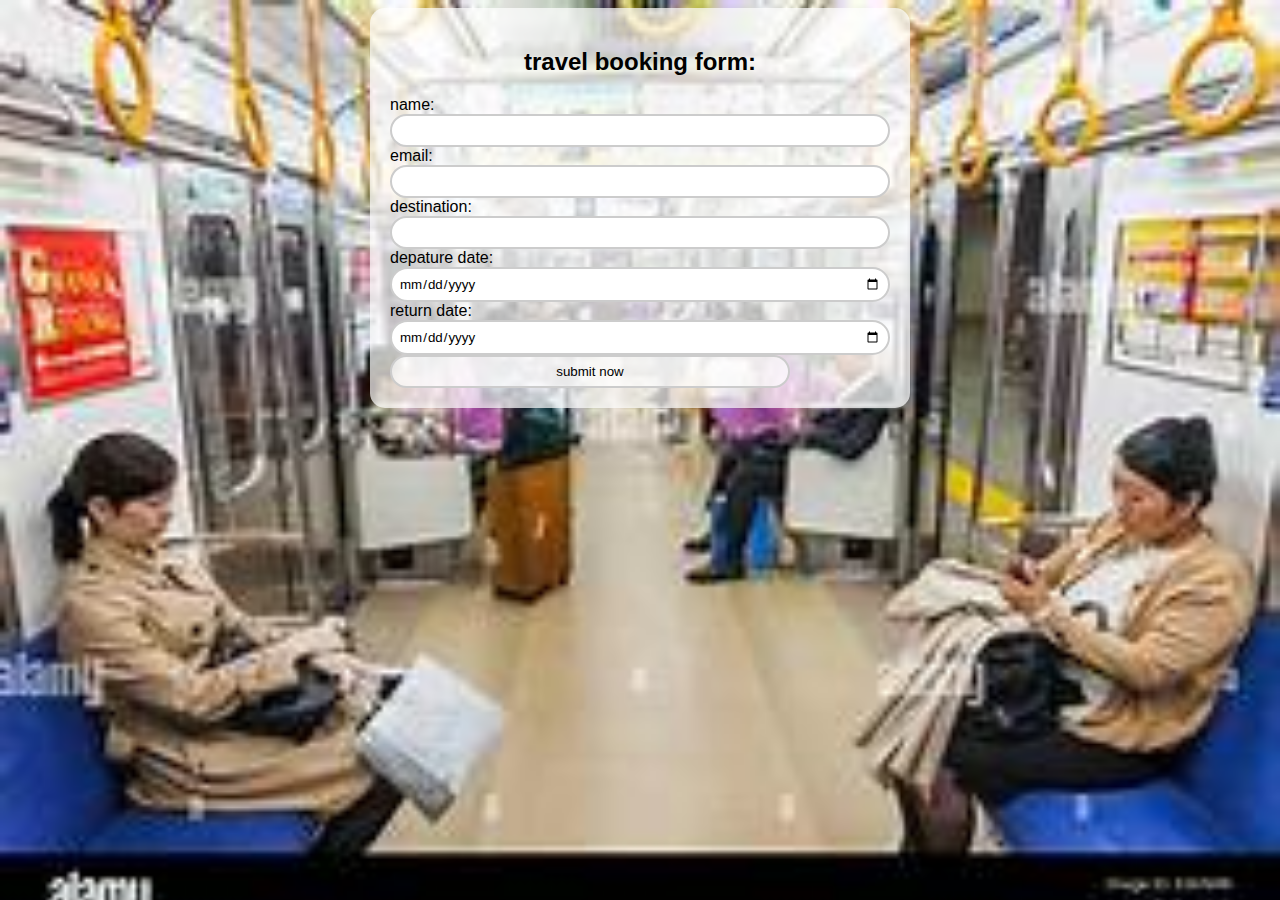
<file: index.html>
<!DOCTYPE html>
<html lang="en">

<head>

    <title>travel booking form</title>
    <link rel="stylesheet" href="train.css">

</head>

<body class="happy">
    <div>


        <div class="background">
            <div class="booking_form">
                <h2>travel booking form:</h2>
                <form>
                    <label for="name">name:</label>
                    <input type="text" name="name" id="name">


                    <label for="email">email:</label>
                    <input type="email" name="email" id="email">


                    <label for="destination">destination:</label>
                    <input type="text" name="destination" id="destination">

                    <label for="depature-date">depature date:</label>
                    <input type="date" name="depature-date" id="depature-date">


                    <label for="return_date">return date:</label>
                    <input type="date" name="return_date" id="return_date">


                   <a href="/details.html">                     

                   <input type="button" value="submit now" class=" booking_form ">
                </a>
                </form>
            </div>
        </div>
    </div>
    </div>
    </div>
</body>

</html>
</file>
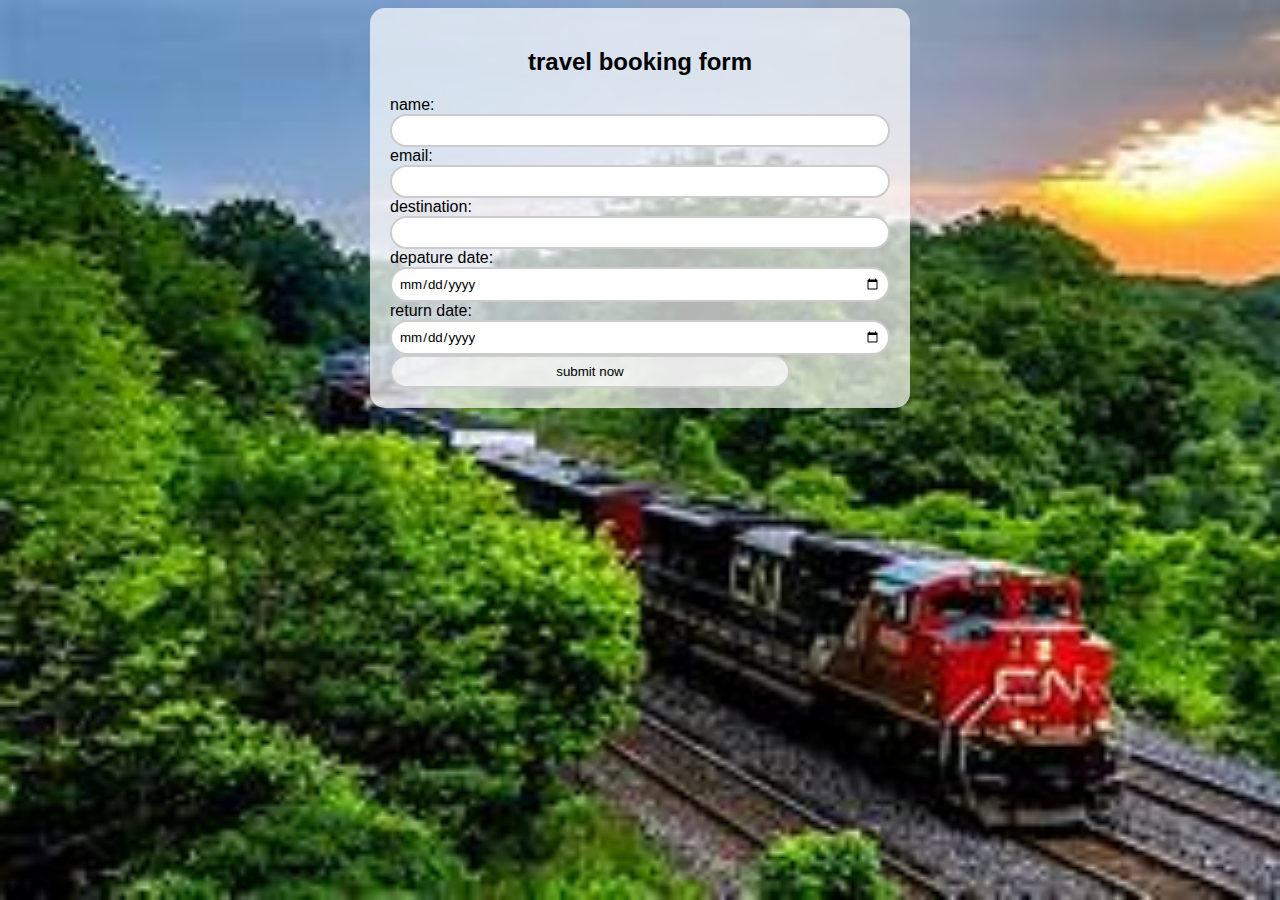
<file: train ticket/index.html>
<!DOCTYPE html>
<html lang="en">

<head>

    <title>travel booking form application</title>
    <link rel="stylesheet" href="train.css">

</head>

<body class="happy">
    <div>


        <div class="background">
            <div class="booking_form">
                <h2>travel booking form</h2>
                <form>
                    <label for="name">name:</label>
                    <input type="text" name="name" id="name">


                    <label for="email">email:</label>
                    <input type="email" name="email" id="email">


                    <label for="destination">destination:</label>
                    <input type="text" name="destination" id="destination">

                    <label for="depature-date">depature date:</label>
                    <input type="date" name="depature-date" id="depature-date">


                    <label for="return_date">return date:</label>
                    <input type="date" name="return_date" id="return_date">


                   <a href="/details.html">                     

                   <input type="button" value="submit now" class=" booking_form ">
                </a>
                </form>
            </div>
        </div>
    </div>
    </div>
    </div>
</body>

</html>
</file>
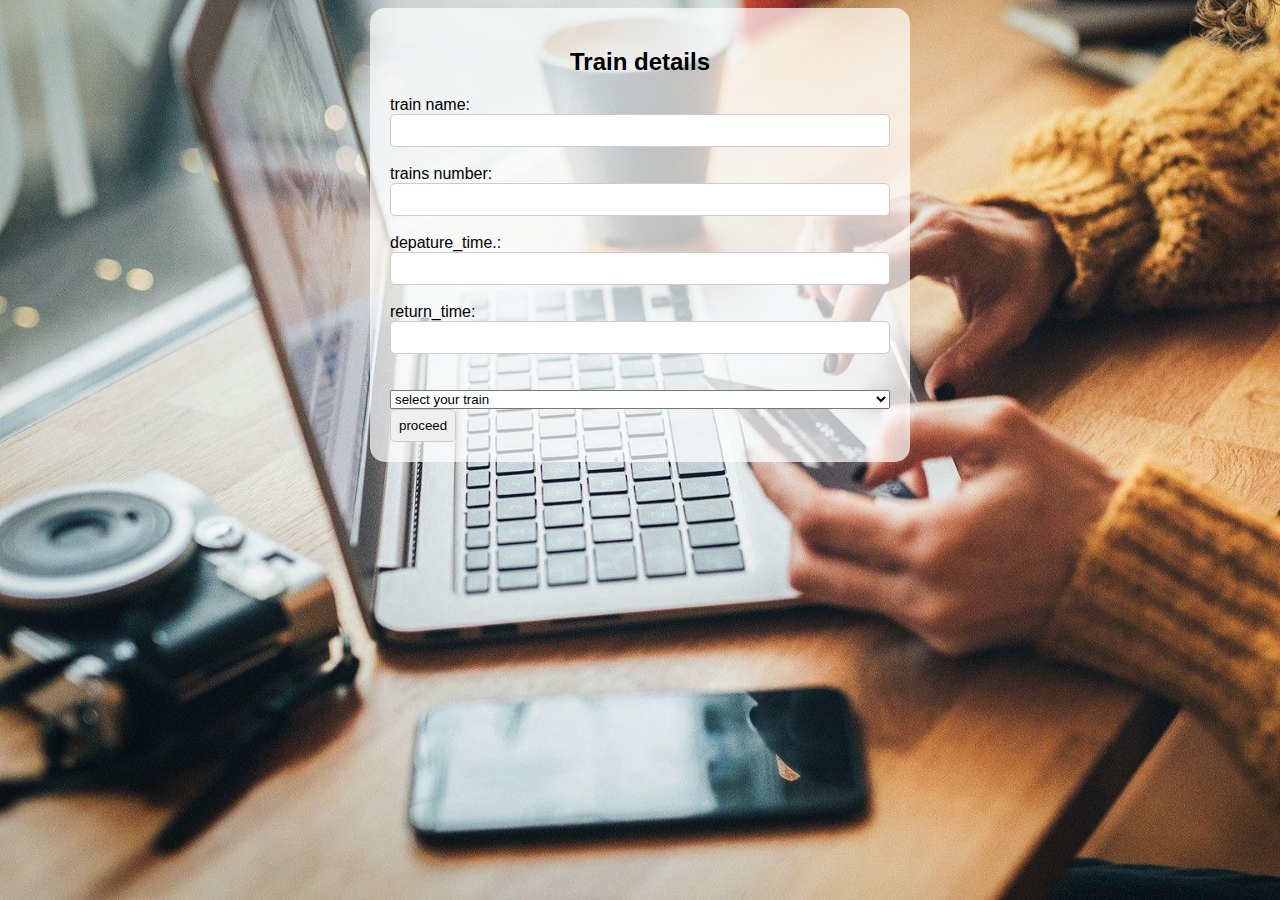
<file: details.html>
<!DOCTYPE html>
<html lang="en">

<head>
    <meta charset="UTF-8">
    <meta name="viewport" content="width=device-width, initial-scale=1.0">
    <title>train detailss</title>
    <link rel="stylesheet" href="train.css">
</head>

<body class="magic">
    <a href="passenger.html"></a>
    <div class="old">
        <div class="input_box">
            <h2>Train details</h2>
            <form>
                <label for="train name">train name:</label>
                <input type="text" name="name" id="name" placeholder="enter your train name">
                <br>


                <label for="train number">trains number:</label>
                <input type="text" id="number" placeholder="enter your train number">
                <br>

                <label for="depature_time">depature_time.: </label>
                <input type="text" name="depature_time" id="depature_time" placeholder="depature_time">
                <br>

                <label for="return_time">return_time:</label>
                <input type="text" name="return_time" id="return_time" placeholder="return_time">
                <br>
                <br>
                <select>
                    <option value="select your train">select your train</option>
                    <option value="train 1">train 1</option>
                    <option value="train 2">train 2</option>
                    <option value="train 3">train 3</option>
                    <br>
                </select>
                
                <a href="/passenger.html">                     

                    <input type="button" value="proceed" class=" ">
                 </a>


        </div>
    </div>
    </div>
    </form>







</body>

</html>
</file>
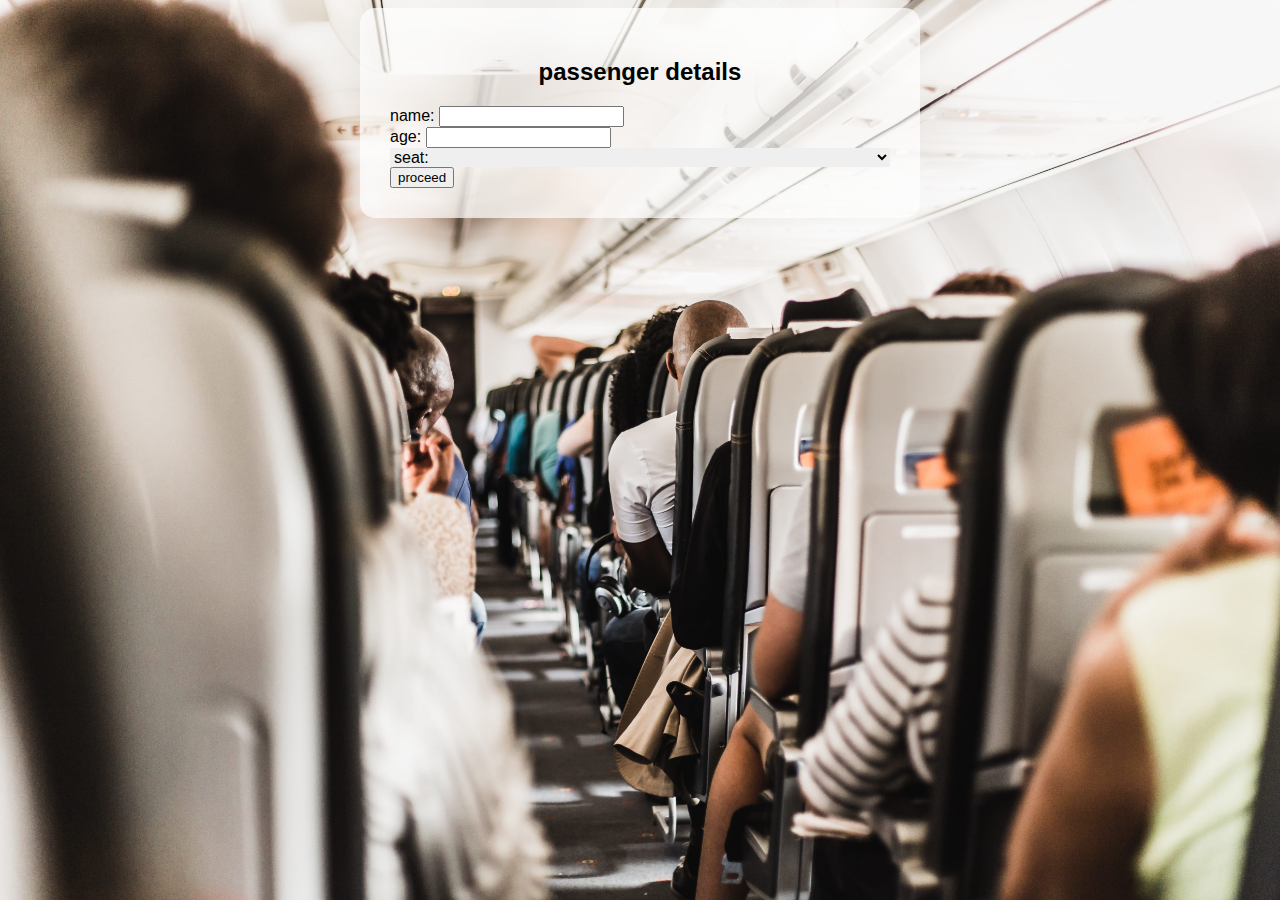
<file: passenger.html>
<!DOCTYPE html>
<html lang="en">

<head>
    <meta charset="UTF-8">
    <meta name="viewport" content="width=device-width, initial-scale=1.0">
    <title>passenger detailss</title>
    <link rel="stylesheet" href="train.css">

</head>

<body class="more">
    <a href="payment.html"></a>
    <div class="manage">
        <div class="list">
            <h2> passenger details</h2>
            <form action="">
                <label for="name">name: </label>
                <input type="text" name=name>
                <br>
                <label for="age">age: </label>
                <input type="number" id="age">
                <br>
                <div class="select_box">
                    <select>
                        <option>seat: </option>
                         <option>upper</option>
                         <option>middle</option>
                         <option>lower</option>
                    </select>
                
                    <a href="/payment.html">                     

                        <input type="button" value="proceed" class="">
                     </a>
</form>
</div>
</div>

</body>

</html>
</file>
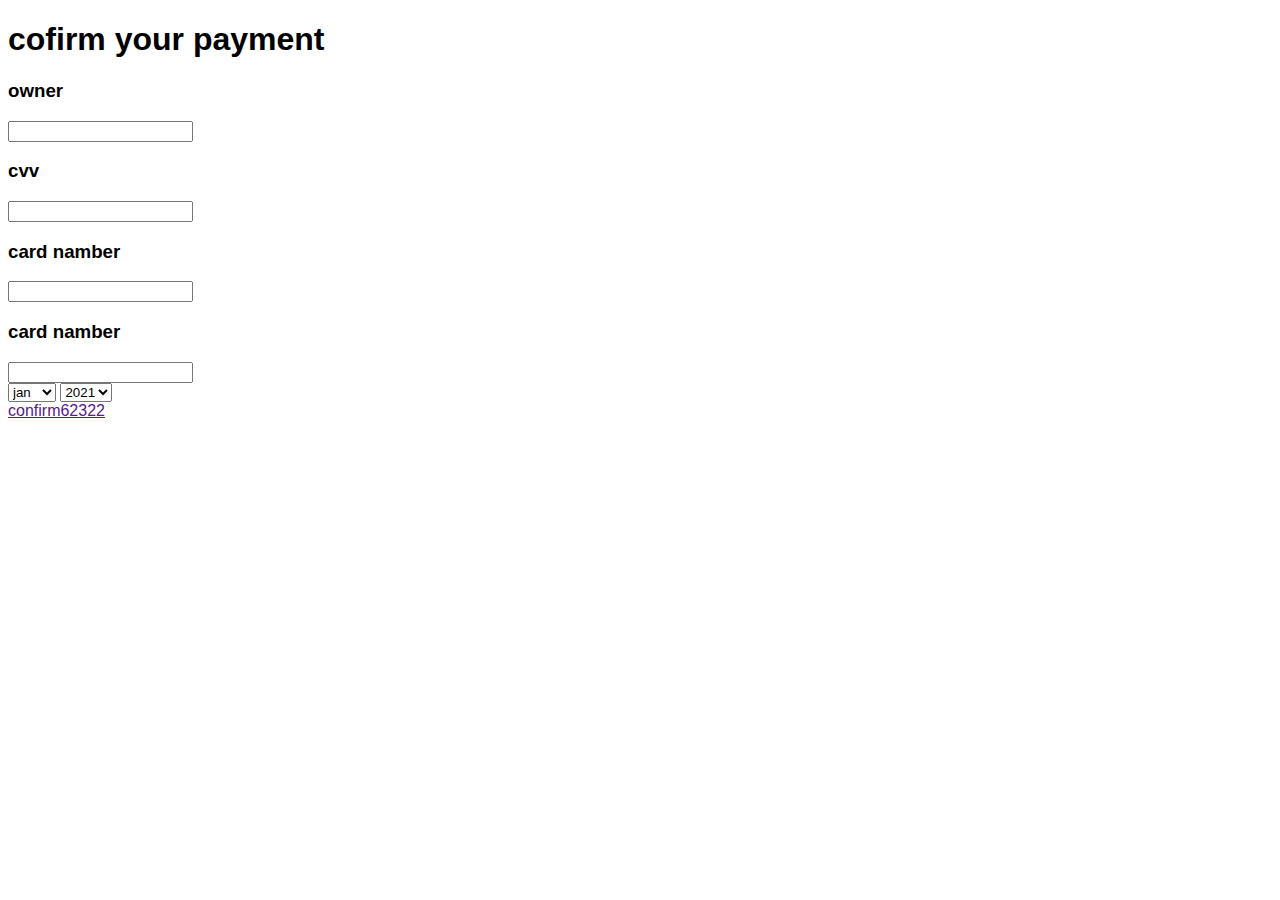
<file: pay.html>
<!DOCTYPE html>
<html lang="en">

<head>
    <meta charset="UTF-8">
    <meta name="viewport" content="width=device-width, initial-scale=1.0">
    <title>payment details</title>
    <link rel="stylesheet" href="train.css">
</head>

<body class="sure">
    <div class="constract">
        <h1>cofirm your payment</h1>
        <div clasds="first_row">
            <div class="owner">
                <h3>owner</h3>
                <div class="input_text">
                    <input type="text">
                </div>
            </div>
            <div class="cvv">
                <h3>cvv</h3>
                <div class="input_text">
                    <input type="password">
                </div>
            </div>
        </div>
    </div class="second_row">
    <div class="card_namber">
        <h3>card namber</h3>
        <div class="input_text">
            <input type="text">
        </div>
    </div>
    </div>
    </div class="third_row">
    <div class="card_namber">
        <h3>card namber</h3>
        <div class="input_text">
            <input type="text">
            <div class="date">



                <select name="months" id="months">
                    <option value="jan">jan</option>
                    <option value="feb">feb</option>
                    <option value="mar">mar</option>
                    <option value="apr">apr</option>
                    <option value="may">may</option>
                    <option value="june">june</option>
                    <option value="july">july</option>
                    <option value="aug">aug</option>
                    <option value="sep">sep</option>
                    <option value="oct">oct</option>
                    <option value="nov">nov</option>
                    <option value="dec">dec</option>
                    <br>
                </select>
                <select name="years" id="years">
                    <option value="2021">2021</option>
                    <option value="2020">2020</option>
                    <option value="2019">2019</option>
                    <option value="2018">2018</option>
                    <option value="2017">2017</option>
                    <option value="2016">2016</option>
                    <option value="2015">2015</option>

                </select>

            </div>
        </div>
    </div>
       <a href="">confirm62322</a>

</body>

</html>
</file>
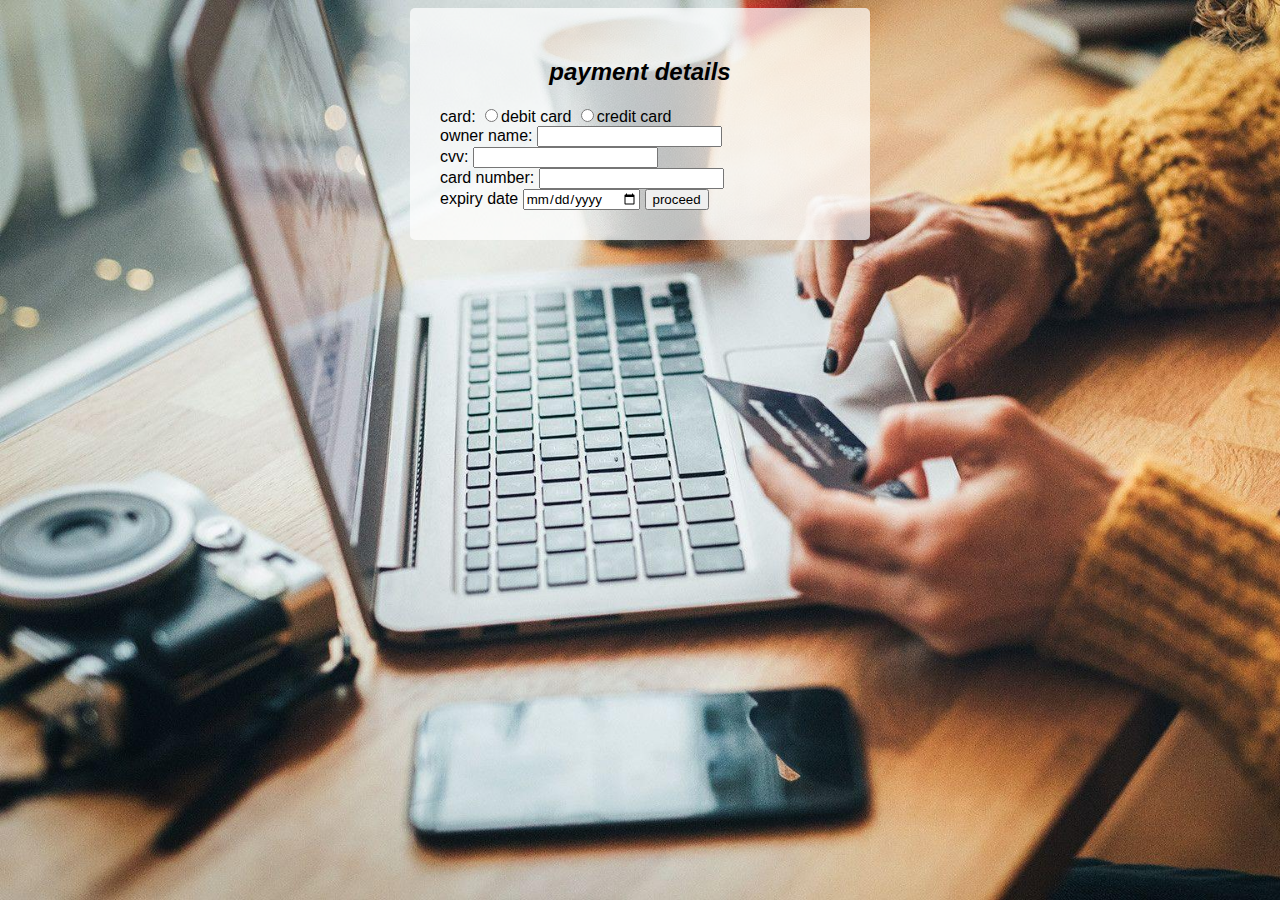
<file: payment.html>
<!DOCTYPE html>
<html lang="en">

<head>
    <meta charset="UTF-8">
    <meta name="viewport" content="width=device-width, initial-scale=1.0">
    <title>payment details</title>
    <link rel="stylesheet" href="train.css">

</head>

<body class="create">

    <div class="sure">
        <div class="singer">
            <h2>payment details</h2>
                <form>
                <label for="card">card:</label>
                <input type="radio" name="card">debit card
                <input type="radio" name="card">credit card
                <br>
                <label for="owner name">owner name:</label>
                <input type="text" name="name">
                <br>
                <label for=  "cvv">cvv:  </label>
                <input type="password"name="cvv">
                <br>
                <label for="card number">card number:</label>
                <input type="text" name="card_number">
                <br>
                <label for="expiry date">expiry date</label>
                <input type="date" name="expiry_date">
                
                <a href="/thankyou.html">                     

                    <input type="button" value="proceed" class="">
                 </a>
                        
                        

            </form>
        </div>
    </div>

</body>

</html>
</file>
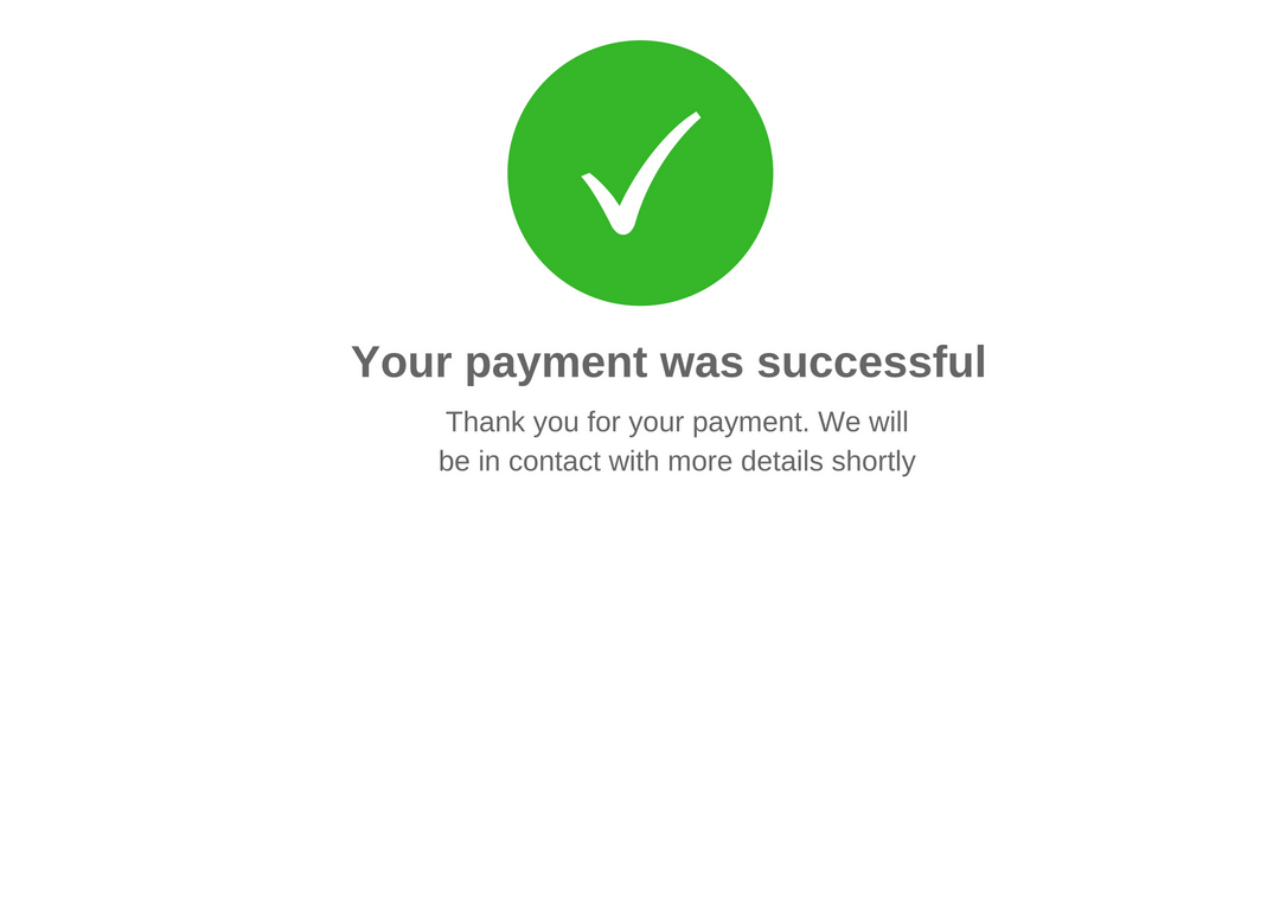
<file: thankyou.html>
<!DOCTYPE html>
<html lang="en">
<head>
    <meta charset="UTF-8">
    <meta name="viewport" content="width=device-width, initial-scale=1.0">
    <title>thankyou</title>
    <link rel="stylesheet" href="train.css">
</head>
<body class="safe">
    
    
</body>
</html>
</file>
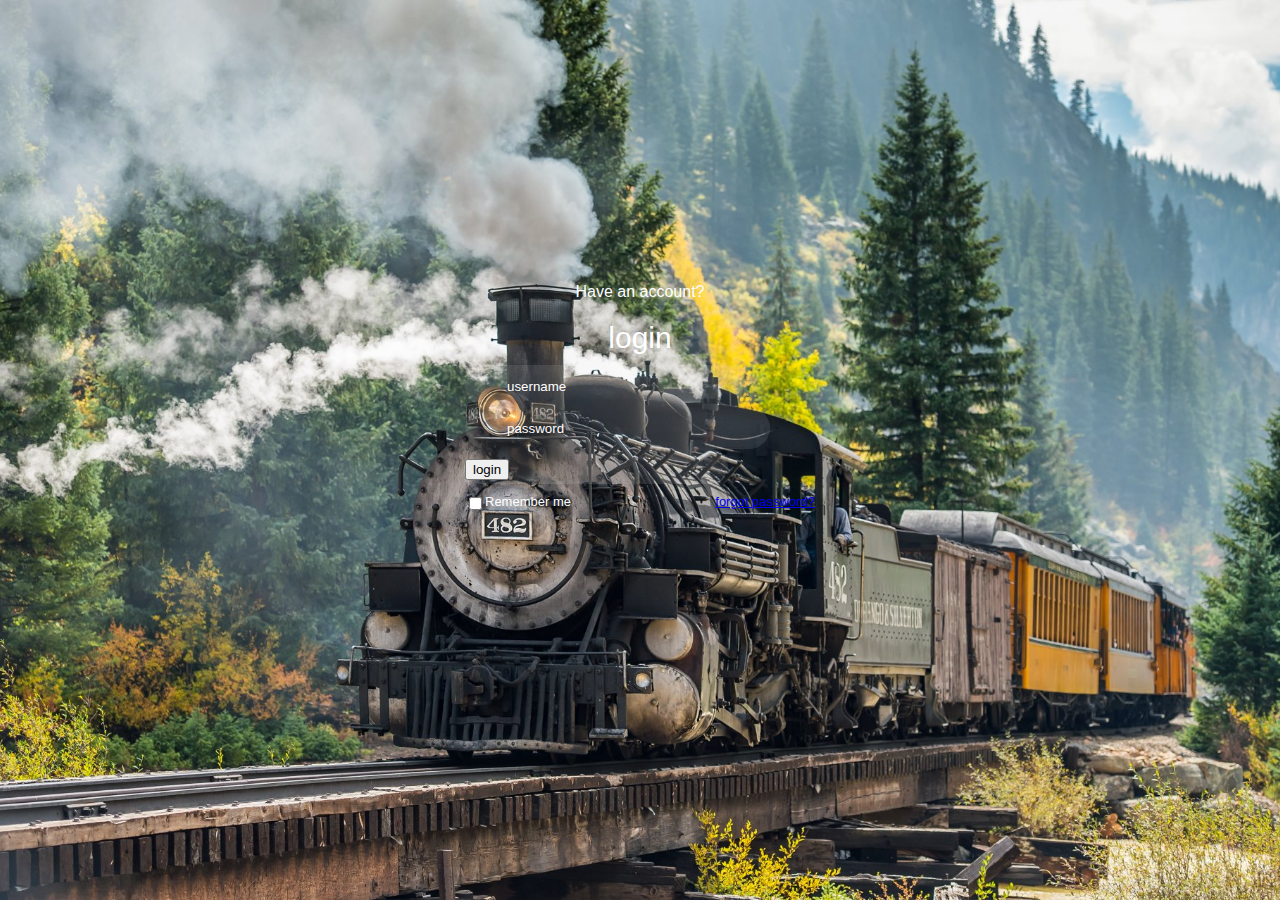
<file: train.html>
<!DOCTYPE html>
<html lang="en">

<head>
   <meta charset="UTF-8">
   <meta name="viewport" content="width=device-width, initial-scale=1.0">
   <title>ogin form</title>
   <link rel="stylesheet" href="train.css">
</head>

<body class="main">
   <div class="">
      <div class="box">
         <div class="container">
            <div class="top_header">
               <span>Have an account?</span>

               <header>login</header>
            </div>

            <div class="input_field">
               <input type="text" class="input" placeholder="username">
   
            </div>
            <div class="input_field">
               <input type="password" class="input" placeholder="password">
            </div>

            <div class="button">
               <a href="/index.html">
                  <input type="submit" value="login">
               </a>
            </div>
            <div class="bottom">
               <div class="left">
                  <input type="checkbox" id="check" placeholder="login">
                  <label for="check">Remember me</label>
               </div>
               <div class="right">
                  <label><a href="#">forgot password?</a></label>

               </div>




            </div>
         </div>
      </div>
   </div>



</body>




</html>
</file>
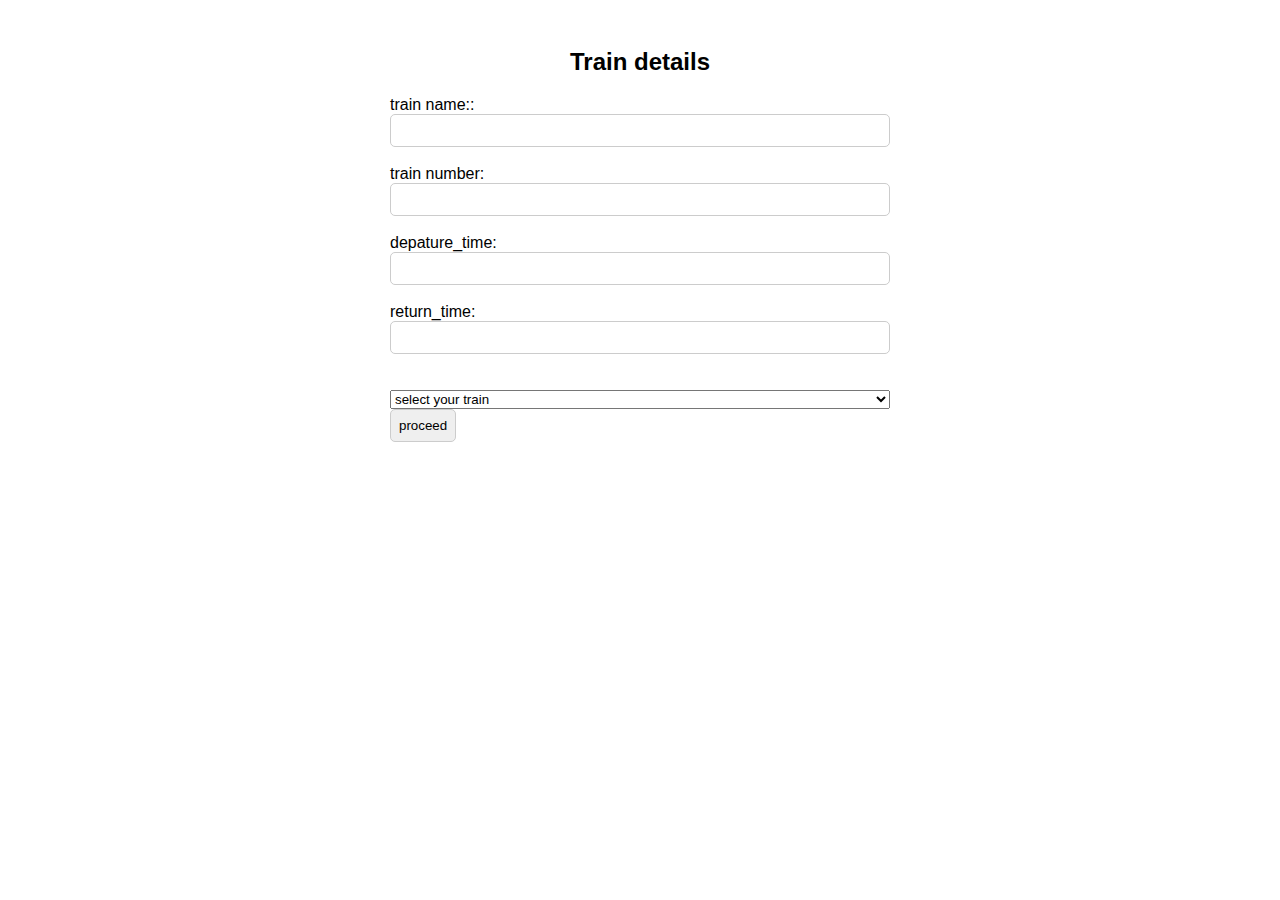
<file: train ticket/details.html>
<!DOCTYPE html>
<html lang="en">

<head>
    <meta charset="UTF-8">
    <meta name="viewport" content="width=device-width, initial-scale=1.0">
    <title>train details</title>
    <link rel="stylesheet" href="train.css">
</head>

<body class="magic">
    <a href="passenger.html"></a>
    <div class="old">
        <div class="input_box">
            <h2>Train details</h2>
            <form>
                <label for="train name">train name::</label>
                <input type="text" name="name" id="name" placeholder="enter your train name">
                <br>


                <label for="train number">train number:</label>
                <input type="text" id="number" placeholder="enter your train number">
                <br>

                <label for="depature_time">depature_time: </label>
                <input type="text" name="depature_time" id="depature_time" placeholder="depature_time">
                <br>

                <label for="return_time">return_time:</label>
                <input type="text" name="return_time" id="return_time" placeholder="return_time">
                <br>
                <br>
                <select>
                    <option value="select your train">select your train</option>
                    <option value="train 1">train 1</option>
                    <option value="train 2">train 2</option>
                    <option value="train 3">train 3</option>
                    <br>
                </select>
                
                <a href="/passenger.html">                     

                    <input type="button" value="proceed" class=" ">
                 </a>


        </div>
    </div>
    </div>
    </form>







</body>

</html>
</file>
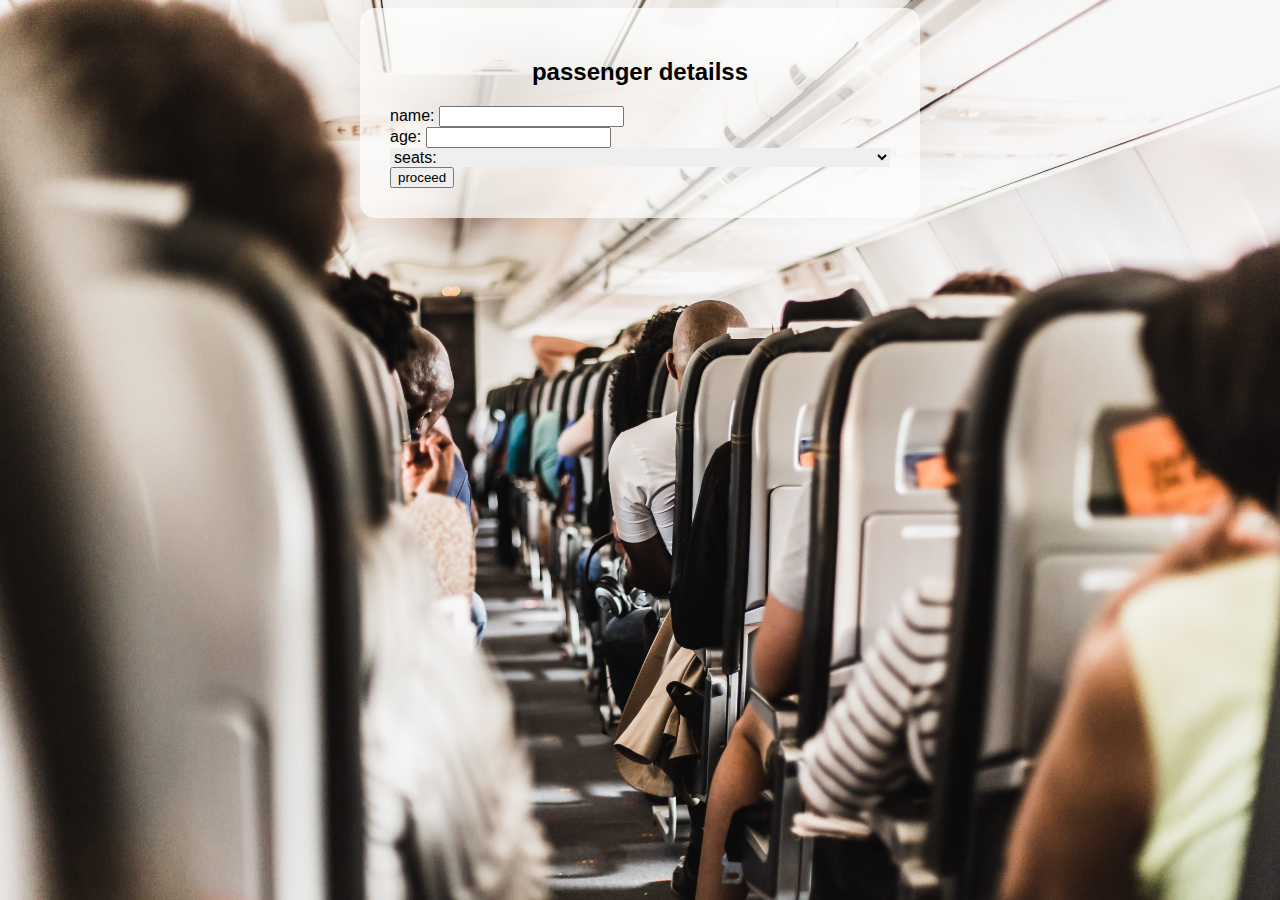
<file: train ticket/passenger.html>
<!DOCTYPE html>
<html lang="en">

<head>
    <meta charset="UTF-8">
    <meta name="viewport" content="width=device-width, initial-scale=1.0">
    <title>passenger details</title>
    <link rel="stylesheet" href="train.css">

</head>

<body class="more">
    <a href="payment.html"></a>
    <div class="manage">
        <div class="list">
            <h2> passenger detailss</h2>
            <form action="">
                <label for="name">name: </label>
                <input type="text" name=name>
                <br>
                <label for="age">age: </label>
                <input type="number" id="age">
                <br>
                <div class="select_box">
                    <select>
                        <option>seats: </option>
                         <option>upper</option>
                         <option>middle</option>
                         <option>lower</option>
                    </select>
                
                    <a href="/payment.html">                     

                        <input type="button" value="proceed" class="">
                     </a>
</form>
</div>
</div>

</body>

</html>
</file>
<file: train.css>
* {
    font-family: 'poppins', sans-serif;
}

.main {
    background-image: url(asset/wow.png);
    background-size: cover;
    background-repeat: no-repeat;
    background-position: center;
    background-attachment: fixed;


}

.box {
    display: flex;
    justify-content: center;
    align-items: center;
    min-height: 85vh;


}

.container {
    width: 350px;
    display: flex;
    flex-direction: column;
    padding: 0 20px 0 20 px;



}

span {
    color: #fff;
    font-size: medium;
    display: flex;
    justify-content: center;
    padding: 15px 0 10px 0;


}

header {
    color: white;
    font-size: 30px;
    display: flex;
    justify-content: center;
    padding: 10px 0 10px 0;
}

.input_field {
    display: flex;
    flex-direction: column;

}

.input {
    height: 42px;
    width: 75%;
    border: none;
    border-radius: 30px;
    color: #fff;
    padding: 0 0 0 42px;
    background: rgba(255, 255, 255, 0.1);

}


::-webkit-input-placeholder {
    color: #fff;

}

.submit {
    border: none;
    border-radius: 30px;
    font-size: 15px;
    height: 45px;
    outline: none;
    width: 100%;
    background: rgba(255, 255, 255, 0.7);
    cursor: pointer;
    transition: 3s;
}

.submit:hover {
    box-shadow: 1px 5px 7 1px rgba(0, 0, 0, 0.2);

}

.bottom {
    display: flex;
    flex-direction: row;
    justify-content: space-between;
    font-size: small;
    color: #fff;
    margin-top: 10px;
}

.left {
    display: flex;


}



.button {
    height: 15px;
    width: 75%;
    border: none;
    border-radius: 30px;
    color: #fff;
    padding: 10px 0 10px 0;
    background: rgb(255, 255, 255, 0.1);
}



.happy {
    background-image: url(asset/people.jpg);
    background-size: cover;
    background-repeat: no-repeat;
    background-attachment: fixed;
    justify-content: center;


}

.booking_form {
    background-color: rgba(255, 255, 255, 0.7);
    padding: 20px;
    border-radius: 15px;
    max-width: 500px;
    width: 80%;
    margin: 0 auto;

}

.booking_form h2 {
    text-align: center;
    font-family: 'Lucida Sans', 'Lucida Sans Regular', 'Lucida Grande', 'Lucida Sans Unicode', Geneva, Verdana, sans-serif;
}

.booking_form form,.select_box {
    display: flex;
    flex-direction: column;
}

.booking_form input {
    padding: 7px;
    border: 2px solid #ccc;
    border-radius: 55px;
}

.booking_form button {
    margin-top: 10px;
    padding: 15px;
    background-color: green;
    color: white;
    border: none;
    cursor: pointer;

}

.booking_form button:hover {
    background-color:aquamarine;


}
.magic{
    background-image: url(asset/super.png);
    background-size: cover;
    background-repeat: no-repeat;
    background-attachment: fixed;
    justify-content: center;
}
.input_box{
    background-color: rgba(255, 255, 255, 0.7);
    padding: 20px;
    border-radius: 15px;
    max-width: 500px;
    width: 80%;
    margin: 0 auto;

}
.input_box h2{
    text-align: center;

}
.input_box form{
    display: flex;
    flex-direction: column;

}
.input_box input{
    padding: 8px;
    border: 1px solid #ccc;
    border-radius: 5px;
}
.input_box button{
    margin-top: 10px;
    padding: 10px;
    background-color: green;
    color: white;
    border: none;
    cursor: pointer;
 
}
.input_box button:hover{
    background-color: aqua;
}
   
.butten{
    height: 15px;
    width: 75%;
    border: none;
    border-radius: 30px;
    color: #fff;
    padding: 15px 0 ;
    background: rgb(255, 255, 255, 0.1);
}
.more{
    background-image: url(asset/passengerclear.png);
    background-size: cover;
    background-repeat: no-repeat;
    background-attachment: fixed;
    justify-content: center;


}
.list{
    background-color: rgba(255, 255, 255, 0.7);
    padding: 30px;
    font-family: 'Segoe UI', Tahoma, Geneva, Verdana, sans-serif;
    border-radius: 15px;
    max-width: 500px;
    width: 70%;
    margin:0  auto;

}
.list h2{
    text-align: center;
    font-family: 'Lucida Sans', 'Lucida Sans Regular', 'Lucida Grande', 'Lucida Sans Unicode', Geneva, Verdana, sans-serif;
}



.select_box select{
    height:100% ;
    width: 80%px;;
    outline: none;
    border: none;
    color:black;
    font-size:1rem;

}
.form button{
    height: 55px;
    width: 100%;
    color: #ccc;
    font-family: 'Lucida Sans', 'Lucida Sans Regular', 'Lucida Grande', 'Lucida Sans Unicode', Geneva, Verdana, sans-serif;
    font-size: 1rem;
    border: none;
    cursor: pointer;
    background-color:rgba(130,106,251);
    font: weight 400px; 
}
    
.create{
    background-image: url(asset/super.png);
    background-size: cover;
    background-repeat: no-repeat;
    background-attachment: fixed;
    justify-content: center;

}
.singer{
    background-color: rgba(255, 255, 255, 0.7);
    padding: 30px;
    font-family: 'Segoe UI', Tahoma, Geneva, Verdana, sans-serif;
    border-radius: 5px;
    max-width: 400px;
    width: 80%;
    margin: auto;

}

.singer h2{
    text-align: center;
    font-style: oblique;
    font-family: 'Gill Sans', 'Gill Sans MT', Calibri, 'Trebuchet MS', sans-serif;
} 
.form button{
    height: 65px;
    width: 100%;
    color:#ccc;
    font-family: 'Lucida Sans', 'Lucida Sans Regular', 'Lucida Grande', 'Lucida Sans Unicode', Geneva, Verdana, sans-serif;
    font-size: 1rem;
    border: none;
    cursor: pointer;
     background-color:rgba(130,106,251);
    font: weight 400px; 
}
.safe{
    background-image: url(asset/PAYMENT-SUCCESS.png);
    background-position: top;
    background-size: 75%;
    background-repeat: no-repeat;

    


}
</file>
<file: train ticket/train.css>
* {
    font-family: 'poppins', sans-serif;
}

.main {
    background-image: url(/asset/wow.png);
    background-size: cover;
    background-repeat: no-repeat;
    background-position: center;
    background-attachment: fixed;


}

.box {
    display: flex;
    justify-content: center;
    align-items: center;
    min-height: 85vh;


}

.container {
    width: 350px;
    display: flex;
    flex-direction: column;
    padding: 0 20px 0 20 px;



}

span {
    color: #fff;
    font-size: medium;
    display: flex;
    justify-content: center;
    padding: 15px 0 10px 0;


}

header {
    color: white;
    font-size: 30px;
    display: flex;
    justify-content: center;
    padding: 10px 0 10px 0;
}

.input_field {
    display: flex;
    flex-direction: column;

}

.input {
    height: 42px;
    width: 75%;
    border: none;
    border-radius: 30px;
    color: #fff;
    padding: 0 0 0 42px;
    background: rgba(255, 255, 255, 0.1);

}


::-webkit-input-placeholder {
    color: #fff;

}

.submit {
    border: none;
    border-radius: 30px;
    font-size: 15px;
    height: 45px;
    outline: none;
    width: 100%;
    background: rgba(255, 255, 255, 0.7);
    cursor: pointer;
    transition: 3s;
}

.submit:hover {
    box-shadow: 1px 5px 7 1px rgba(0, 0, 0, 0.2);

}

.bottom {
    display: flex;
    flex-direction: row;
    justify-content: space-between;
    font-size: small;
    color: #fff;
    margin-top: 10px;
}

.left {
    display: flex;


}



.button {
    height: 15px;
    width: 75%;
    border: none;
    border-radius: 30px;
    color: #fff;
    padding: 10px 0 10px 0;
    background: rgb(255, 255, 255, 0.1);
}



.happy {
    background-image: url(/asset/clear.png);
    background-size: cover;
    background-repeat: no-repeat;
    background-attachment: fixed;
    justify-content: center;


}

.booking_form {
    background-color: rgba(255, 255, 255, 0.7);
    padding: 20px;
    border-radius: 15px;
    max-width: 500px;
    width: 80%;
    margin: 0 auto;

}

.booking_form h2 {
    text-align: center;
    font-family: 'Lucida Sans', 'Lucida Sans Regular', 'Lucida Grande', 'Lucida Sans Unicode', Geneva, Verdana, sans-serif;
}

.booking_form form,.select_box {
    display: flex;
    flex-direction: column;
}

.booking_form input {
    padding: 7px;
    border: 2px solid #ccc;
    border-radius: 55px;
}

.booking_form button {
    margin-top: 10px;
    padding: 15px;
    background-color: green;
    color: white;
    border: none;
    cursor: pointer;

}

.booking_form button:hover {
    background-color:aquamarine;


}
.magic{
    background-image: url();
    background-size: cover;
    background-repeat: no-repeat;
    background-attachment: fixed;
    justify-content: center;
}
.input_box{
    background-color: rgba(255, 255, 255, 0.7);
    padding: 20px;
    border-radius: 15px;
    max-width: 500px;
    width: 80%;
    margin: 0 auto;

}
.input_box h2{
    text-align: center;

}
.input_box form{
    display: flex;
    flex-direction: column;

}
.input_box input{
    padding: 8px;
    border: 1px solid #ccc;
    border-radius: 5px;
}
.input_box button{
    margin-top: 10px;
    padding: 10px;
    background-color: green;
    color: white;
    border: none;
    cursor: pointer;
 
}
.input_box button:hover{
    background-color: aqua;
}
   
.butten{
    height: 15px;
    width: 75%;
    border: none;
    border-radius: 30px;
    color: #fff;
    padding: 15px 0 ;
    background: rgb(255, 255, 255, 0.1);
}
.more{
    background-image: url(/asset/passengerclear.png);
    background-size: cover;
    background-repeat: no-repeat;
    background-attachment: fixed;
    justify-content: center;


}
.list{
    background-color: rgba(255, 255, 255, 0.7);
    padding: 30px;
    font-family: 'Segoe UI', Tahoma, Geneva, Verdana, sans-serif;
    border-radius: 15px;
    max-width: 500px;
    width: 70%;
    margin:0  auto;

}
.list h2{
    text-align: center;
    font-family: 'Lucida Sans', 'Lucida Sans Regular', 'Lucida Grande', 'Lucida Sans Unicode', Geneva, Verdana, sans-serif;
}



.select_box select{
    height:100% ;
    width: 80%px;;
    outline: none;
    border: none;
    color:black;
    font-size:1rem;

}
.form button{
    height: 55px;
    width: 100%;
    color: #ccc;
    font-family: 'Lucida Sans', 'Lucida Sans Regular', 'Lucida Grande', 'Lucida Sans Unicode', Geneva, Verdana, sans-serif;
    font-size: 1rem;
    border: none;
    cursor: pointer;
    background-color:rgba(130,106,251);
    font: weight 400px; 
}
    
.create{
    background-image: url(/asset/super.png);
    background-size: cover;
    background-repeat: no-repeat;
    background-attachment: fixed;
    justify-content: center;

}
.singer{
    background-color: rgba(255, 255, 255, 0.7);
    padding: 30px;
    font-family: 'Segoe UI', Tahoma, Geneva, Verdana, sans-serif;
    border-radius: 5px;
    max-width: 400px;
    width: 80%;
    margin: auto;

}

.singer h2{
    text-align: center;
    font-style: oblique;
    font-family: 'Gill Sans', 'Gill Sans MT', Calibri, 'Trebuchet MS', sans-serif;
} 
.form button{
    height: 65px;
    width: 100%;
    color:#ccc;
    font-family: 'Lucida Sans', 'Lucida Sans Regular', 'Lucida Grande', 'Lucida Sans Unicode', Geneva, Verdana, sans-serif;
    font-size: 1rem;
    border: none;
    cursor: pointer;
     background-color:rgba(130,106,251);
    font: weight 400px; 
}
.safe{
    background-image: url(/asset/PAYMENT-SUCCESS.png);
    background-position: top;
    background-size: 75%;
    background-repeat: no-repeat;

    


}
</file>
